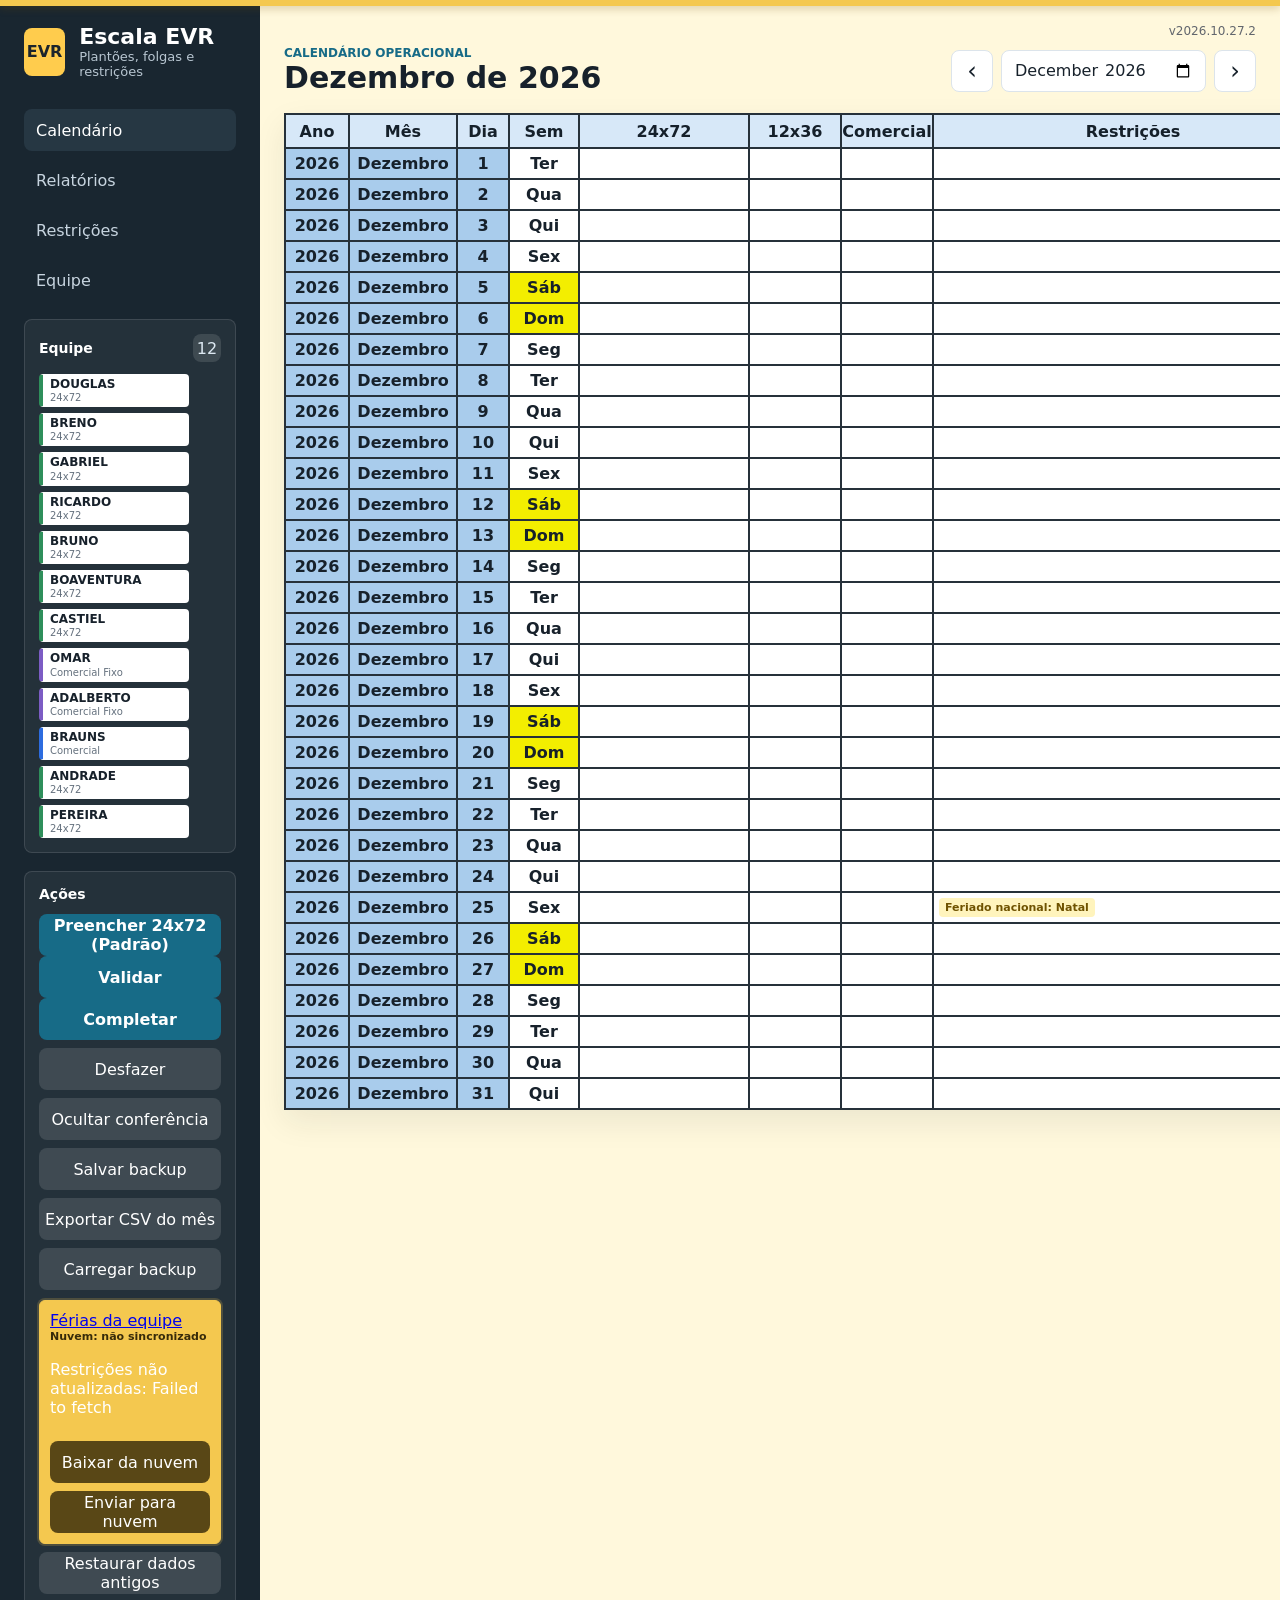
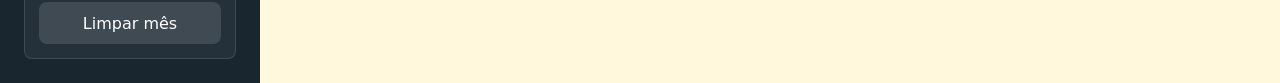
<file: index.html>
<!doctype html>
<html lang="pt-BR">
  <head>
    <meta charset="UTF-8" />
    <meta name="viewport" content="width=device-width, initial-scale=1.0" />
    <title>Escala EVR</title>
    <link rel="stylesheet" href="styles.css?v=20261021-2" />
  </head>
  <body>
    <div class="app-shell">
      <aside class="sidebar">
        <div class="brand">
          <span class="brand-mark">EVR</span>
          <div>
            <h1>Escala EVR</h1>
            <p>Plantões, folgas e restrições</p>
          </div>
        </div>

        <nav class="tabs" aria-label="Navegação principal">
          <button class="tab-button active" data-tab="calendar">Calendário</button>
          <button class="tab-button" data-tab="stats">Relatórios</button>
          <button class="tab-button" data-tab="restrictions">Restrições</button>
          <button class="tab-button" data-tab="people">Equipe</button>
        </nav>

        <section class="panel">
          <div class="panel-title">
            <h2>Equipe</h2>
            <span id="available-count">0</span>
          </div>
          <div id="available-list" class="person-list drop-zone" data-drop-target="available"></div>
        </section>

        <section class="panel">
          <div class="panel-title">
            <h2>Ações</h2>
          </div>
          <button id="auto-fill" class="primary-action">Preencher 24x72 (Padrão)</button>
          <button id="validate-schedule" class="primary-action" title="Confere índices positivos e pessoas esquecidas no mês">Validar</button>
          <button id="complete-schedule" class="primary-action" title="Preenche somente as vagas sem alterar quem já está na escala">Completar</button>
          <button id="undo-action" class="secondary-action" disabled>Desfazer</button>
          <button id="check-scale" class="secondary-action">Conferir escala</button>
          <button id="export-data" class="secondary-action">Salvar backup</button>
          <button id="export-csv" class="secondary-action">Exportar CSV do mês</button>
          <button id="import-data" class="secondary-action">Carregar backup</button>
          <div class="sync-box">
            <a href="ferias.html" target="_blank" rel="noopener">Férias da equipe</a>
            <strong id="sync-status">Nuvem: não sincronizado</strong>
            <p id="restriction-sync-status" role="status">Consultando restrições da nuvem...</p>
            <button id="sync-pull" class="secondary-action" type="button">Baixar da nuvem</button>
            <button id="sync-push" class="secondary-action" type="button">Enviar para nuvem</button>
          </div>
          <button id="restore-legacy" class="secondary-action">Restaurar dados antigos</button>
          <input id="import-file" type="file" accept="application/json,.json" hidden />
          <button id="clear-month" class="secondary-action">Limpar mês</button>
        </section>
      </aside>

      <main class="main">
        <div class="app-version-bar">
          <small id="app-version" title="Versão do aplicativo carregada neste navegador" aria-label="Versão do aplicativo">Versão não carregada</small>
        </div>
        <section id="calendar-tab" class="tab-page active">
          <header class="topbar">
            <div>
              <p class="eyebrow">Calendário operacional</p>
              <h2 id="month-title">Mês</h2>
            </div>
            <div class="month-controls">
              <button id="prev-month" class="icon-button" aria-label="Mês anterior">‹</button>
              <input id="month-picker" type="month" />
              <button id="next-month" class="icon-button" aria-label="Próximo mês">›</button>
            </div>
          </header>

          <div id="calendar-grid" class="scale-table"></div>
        </section>

        <section id="stats-tab" class="tab-page">
          <header class="topbar">
            <div>
              <p class="eyebrow">Resumo individual</p>
              <h2>Plantões e folgas</h2>
            </div>
          </header>
          <div id="stats-ranking" class="ranking-panel"></div>
          <div id="stats-grid" class="stats-grid"></div>
        </section>

        <section id="restrictions-tab" class="tab-page" hidden style="display:none">
          <header class="topbar">
            <div>
              <p class="eyebrow">Impedimentos</p>
              <h2>Férias, cursos e outros</h2>
            </div>
          </header>

          <form id="restriction-form" class="form-grid restriction-create-form">
            <fieldset class="restriction-people-field">
              <legend>Pessoas</legend>
              <div id="restriction-people" class="restriction-people-checklist"></div>
            </fieldset>
            <label>
              Tipo
              <select id="restriction-type">
                <option>Férias</option>
                <option>Curso</option>
                <option>Atestado</option>
                <option>Outro impedimento</option>
              </select>
            </label>
            <label class="vacation-metadata-field">
              Período das férias
              <select id="restriction-vacation-period">
                <option value="">Selecione</option>
                <option value="1">1º período</option>
                <option value="2">2º período</option>
                <option value="3">3º período</option>
              </select>
            </label>
            <label class="vacation-metadata-field">
              Ano de competência
              <input id="restriction-vacation-year" type="number" inputmode="numeric" min="2000" max="2100" placeholder="Ex.: 2026" />
            </label>
            <label>
              Início
              <input id="restriction-start" type="date" required />
            </label>
            <label>
              Fim
              <input id="restriction-end" type="date" required />
            </label>
            <label class="wide">
              Observação
              <input id="restriction-note" type="text" placeholder="Ex.: curso externo, férias aprovadas" />
            </label>
            <button class="primary-action" type="submit">Adicionar restrição</button>
          </form>

          <div class="restriction-toolbar">
            <p>Por padrão aparecem só restrições ativas ou futuras. Use o filtro para abrir restrições anteriores.</p>
            <div class="restriction-filter-controls">
              <label>
                Mostrar restrições
                <select id="restriction-filter">
                  <option value="active">Ativas e futuras</option>
                </select>
              </label>
              <label>
                Servidor
                <select id="restriction-person-filter">
                  <option value="all">Todos</option>
                </select>
              </label>
            </div>
          </div>

          <div id="vacation-check" class="vacation-check"></div>

          <div id="restriction-list" class="restriction-list"></div>

          <form id="holiday-form" class="form-grid holiday-form">
            <label>
              Data do feriado
              <input id="holiday-date" type="date" required />
            </label>
            <label class="wide">
              Nome
              <input id="holiday-name" type="text" placeholder="Ex.: Corpus Christi, feriado municipal" required />
            </label>
            <button class="primary-action" type="submit">Adicionar feriado</button>
          </form>

          <div id="holiday-list" class="restriction-list"></div>
        </section>

        <section id="people-tab" class="tab-page">
          <header class="topbar">
            <div>
              <p class="eyebrow">Cadastro</p>
              <h2>Equipe e regime base</h2>
            </div>
          </header>

          <form id="person-form" class="form-grid compact">
            <label>
              Nome
              <input id="person-name" type="text" placeholder="Nome da pessoa" required />
            </label>
            <label>
              Regime base
              <select id="person-shift">
                <option value="24x72">24x72</option>
                <option value="12x36">12x36</option>
                <option value="Comercial">Comercial</option>
                <option value="Comercial Fixo">Comercial fixo</option>
              </select>
            </label>
            <button class="primary-action" type="submit">Adicionar pessoa</button>
          </form>

          <section class="rotation-planner" aria-labelledby="rotation-title">
            <header class="rotation-planner-head">
              <div>
                <p class="eyebrow">Rodízio mensal</p>
                <h3 id="rotation-title">Planejamento 12x36</h3>
              </div>
              <label>
                A partir de
                <input id="rotation-start-month" type="month" />
              </label>
            </header>
            <div id="rotation-list" class="rotation-list"></div>
          </section>

          <div id="people-list" class="people-list"></div>
        </section>
      </main>
    </div>

    <div id="sync-password-modal" class="sync-password-modal" hidden>
      <section class="sync-password-dialog" role="dialog" aria-modal="true" aria-labelledby="sync-password-title">
        <div>
          <p class="eyebrow">Proteção do envio</p>
          <h2 id="sync-password-title">Enviar para a nuvem</h2>
          <p>Digite a senha para confirmar o envio desta escala.</p>
        </div>
        <form id="sync-password-form">
          <label>
            Senha
            <input id="sync-password" type="password" autocomplete="off" required />
          </label>
          <p id="sync-password-error" class="sync-password-error" role="alert"></p>
          <div class="sync-password-actions">
            <button id="sync-password-cancel" class="dialog-secondary" type="button">Cancelar</button>
            <button class="primary-action" type="submit">Confirmar envio</button>
          </div>
        </form>
      </section>
    </div>

    <script src="legacy-data.js"></script>
    <script src="initial-state.js"></script>
    <script src="app.js?v=20261027-2"></script>
  </body>
</html>
</file>
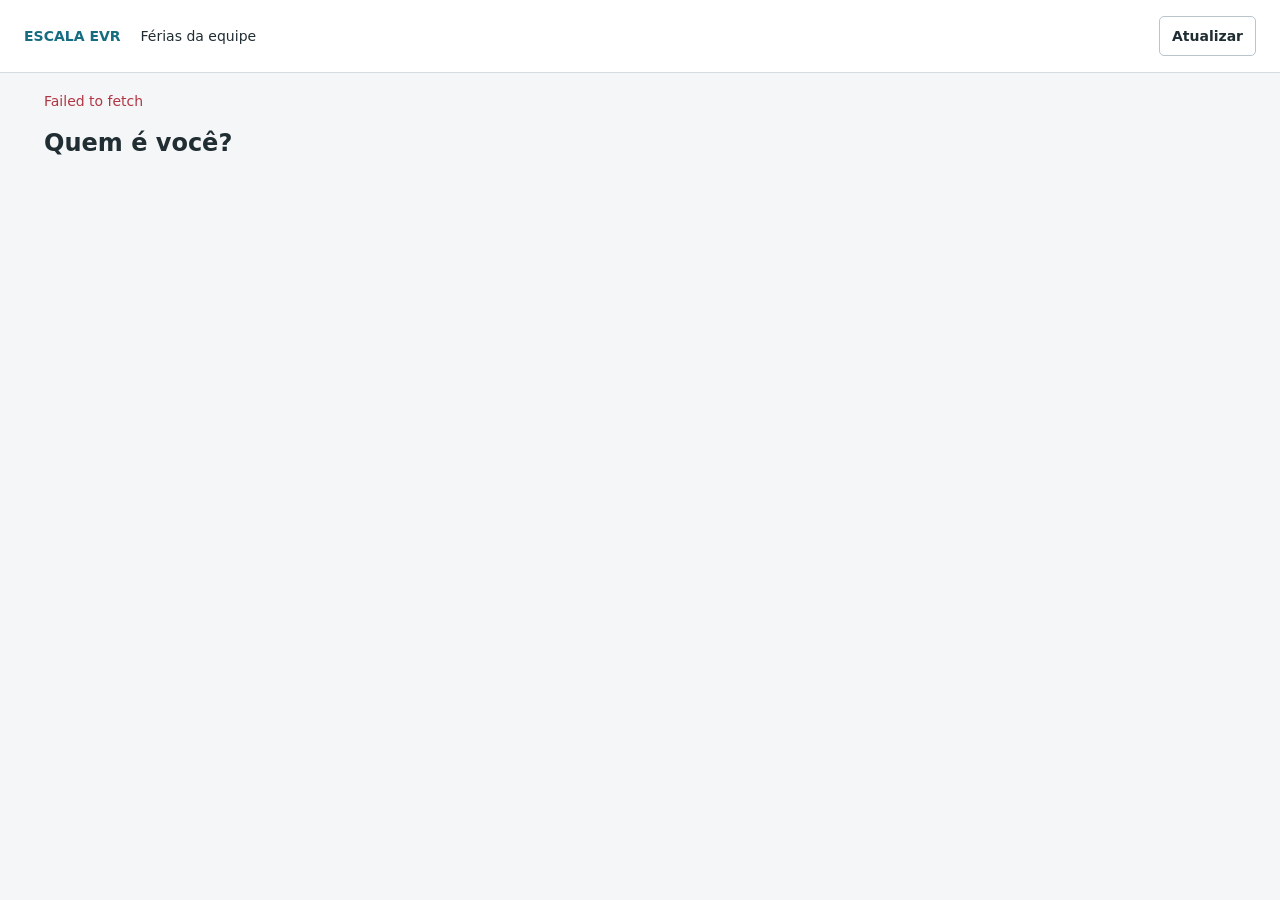
<file: ferias.html>
<!doctype html>
<html lang="pt-BR">
<head>
  <meta charset="utf-8" />
  <meta name="viewport" content="width=device-width, initial-scale=1" />
  <title>Férias da equipe · Escala EVR</title>
  <link rel="stylesheet" href="ferias.css?v=3" />
</head>
<body>
  <header><strong>ESCALA EVR</strong><span id="page-label">Férias da equipe</span><button id="refresh" type="button">Atualizar</button></header>
  <main>
    <p id="status" role="status" aria-live="polite">Carregando equipe...</p>
    <form id="admin-login" hidden>
      <h1>Administrar restrições</h1>
      <label>Senha administrativa<input id="admin-password" type="password" autocomplete="current-password" required /></label>
      <button class="primary" type="submit">Entrar</button>
    </form>
    <section id="selection"><h1>Quem é você?</h1><div id="people" class="people"></div></section>
    <section id="workspace" hidden>
      <div class="heading"><h1 id="person-name"></h1><button id="change-person" type="button">Trocar pessoa</button></div>
      <div class="columns">
        <section>
          <div class="heading"><h2 id="list-title">Minhas férias</h2><label>Competência <input id="year" type="number" min="2000" max="2100" /></label></div>
          <div id="admin-filters" class="dates" hidden>
            <label>Exibir<select id="scope"><option value="active">Vigentes e futuras</option><option value="all">Todas, inclusive anteriores</option><option value="month">Mês do calendário</option></select></label>
            <label>Tipo<select id="filter-type"><option value="all">Todos</option><option>Férias</option><option>Curso</option><option>Atestado</option><option>Outro impedimento</option><option>Feriado</option></select></label>
          </div>
          <p id="balance"></p><div id="vacations"></div>
          <form id="vacation-form">
            <h2 id="form-title">Novo período</h2>
            <label id="type-field" hidden>Tipo<select id="type"><option>Férias</option><option>Curso</option><option>Atestado</option><option>Outro impedimento</option><option>Feriado</option></select></label>
            <label id="person-field" hidden>Pessoa<select id="person"></select></label>
            <label id="period-field">Período<select id="period" required><option value="1">1º período</option><option value="2">2º período</option><option value="3">3º período</option></select></label>
            <div class="dates"><label>Início<input id="start" type="date" required /></label><label>Término<input id="end" type="date" required /></label></div>
            <label id="note-field" hidden><span id="note-label">Observação</span><input id="note" type="text" /></label>
            <p id="preview" aria-live="polite"></p>
            <div class="actions"><button id="save" class="primary" type="submit">Salvar minhas férias</button><button id="cancel" type="button" hidden>Cancelar edição</button></div>
          </form>
        </section>
        <section>
          <div class="heading"><h2 id="calendar-title">Férias da equipe</h2><label>Mês <input id="month" type="month" /></label></div>
          <div id="calendar" class="calendar"></div>
        </section>
      </div>
    </section>
  </main>
  <script src="ferias.js?v=3"></script>
</body>
</html>
</file>
<file: styles.css>
:root {
  --bg: #f4f6f8;
  --surface: #ffffff;
  --surface-2: #eef3f7;
  --text: #17212b;
  --muted: #65717e;
  --line: #dce4eb;
  --accent: #176b87;
  --accent-dark: #0f4d62;
  --green: #2f8f5b;
  --amber: #ba7a14;
  --red: #ba3b46;
  --blue: #2d6cdf;
  --shadow: 0 12px 30px rgba(22, 33, 43, 0.08);
}

* {
  box-sizing: border-box;
}

body {
  margin: 0;
  min-height: 100vh;
  background: var(--bg);
  color: var(--text);
  font-family:
    Inter, ui-sans-serif, system-ui, -apple-system, BlinkMacSystemFont, "Segoe UI",
    sans-serif;
}

button,
input,
select {
  font: inherit;
}

button {
  cursor: pointer;
}

.app-shell {
  display: grid;
  grid-template-columns: 260px 1fr;
  min-height: 100vh;
}

.sidebar {
  background: #192630;
  color: #fff;
  padding: 24px;
  display: flex;
  flex-direction: column;
  gap: 18px;
}

.brand {
  display: flex;
  gap: 14px;
  align-items: center;
  padding-bottom: 12px;
}

.brand-mark {
  display: grid;
  place-items: center;
  width: 48px;
  height: 48px;
  border-radius: 8px;
  background: #ffcc4d;
  color: #1b242c;
  font-weight: 800;
}

.brand h1,
.brand p,
.panel h2,
.topbar h2,
.eyebrow {
  margin: 0;
}

.brand h1 {
  font-size: 22px;
}

.brand p {
  color: #b8c6d1;
  font-size: 13px;
}

.tabs {
  display: grid;
  gap: 8px;
}

.tab-button,
.primary-action,
.secondary-action,
.icon-button {
  border: 0;
  border-radius: 8px;
  min-height: 42px;
}

.tab-button {
  text-align: left;
  padding: 11px 12px;
  background: transparent;
  color: #c7d4df;
}

.tab-button.active,
.tab-button:hover {
  background: #263743;
  color: #fff;
}

.panel {
  padding: 14px;
  border: 1px solid rgba(255, 255, 255, 0.12);
  border-radius: 8px;
  background: rgba(255, 255, 255, 0.05);
}

.panel-title {
  display: flex;
  align-items: center;
  justify-content: space-between;
  margin-bottom: 12px;
}

.panel h2 {
  font-size: 14px;
}

.panel-title span {
  display: grid;
  place-items: center;
  min-width: 28px;
  height: 28px;
  border-radius: 8px;
  background: rgba(255, 255, 255, 0.12);
  color: #dce8f1;
}

.person-list {
  display: grid;
  gap: 6px;
  min-height: 82px;
}

.person-card {
  position: relative;
  display: inline-grid;
  gap: 1px;
  min-width: 86px;
  max-width: 150px;
  padding: 3px 7px;
  border: 1px solid #2d343b;
  border-left: 4px solid var(--accent);
  border-radius: 4px;
  background: var(--surface);
  color: var(--text);
  box-shadow: none;
  user-select: none;
}

.sidebar .person-card {
  border-color: rgba(255, 255, 255, 0.14);
}

.person-card[draggable="true"] {
  cursor: grab;
}

.person-card strong {
  overflow: hidden;
  font-size: 12px;
  line-height: 1.1;
  text-overflow: ellipsis;
  white-space: nowrap;
}

.person-card span {
  color: var(--muted);
  font-size: 10px;
  line-height: 1.1;
}

.person-card.shift-24x72 {
  border-left-color: var(--green);
}

.person-card.shift-12x36 {
  border-left-color: var(--amber);
}

.person-card.shift-comercial {
  border-left-color: var(--blue);
}

.person-card.shift-comercial-fixo {
  border-left-color: #7c5cc4;
}

.person-card.is-empty-slot {
  background: #fff0f0;
  border-color: rgba(186, 59, 70, 0.75);
  border-left-color: var(--red);
  color: #8f1f2b;
}

.person-card.is-empty-slot span {
  color: #a33a43;
}

.person-card.is-fixed {
  background: #fffdf2;
}

.person-card.is-fixed::after {
  content: "F";
  position: absolute;
  right: 3px;
  bottom: 2px;
  display: grid;
  place-items: center;
  width: 12px;
  height: 12px;
  border-radius: 50%;
  background: #ffcc4d;
  color: #1b242c;
  font-size: 8px;
  font-weight: 900;
}

.person-card.has-rest-alert {
  padding-right: 24px;
}

.person-card.has-rule-alert {
  padding-left: 22px;
}

.person-card.rule-restriction {
  box-shadow: inset 0 0 0 1px #c83f4d;
}

.person-card.rule-vacation-eve {
  box-shadow: inset 0 0 0 1px #7650b7;
}

.person-card.rule-fixed-regime {
  box-shadow: inset 0 0 0 1px #d47b13;
}

.person-card.rule-capacity {
  box-shadow: inset 0 0 0 1px #b83280;
}

.person-card.owes-rest {
  background: #fff0f0;
  border-color: rgba(186, 59, 70, 0.75);
}

.person-card.extra-rest {
  background: #eef8ff;
  border-color: rgba(45, 108, 223, 0.55);
}

.person-card.suspended-rest {
  background: #f6f0ff;
  border-color: rgba(124, 92, 196, 0.62);
}

.rest-badge {
  position: absolute;
  right: 3px;
  top: 3px;
  display: grid;
  place-items: center;
  min-width: 17px;
  height: 17px;
  border-radius: 50%;
  color: #fff;
  font-size: 10px;
  font-weight: 900;
  line-height: 1;
}

.owes-rest .rest-badge {
  background: var(--red);
}

.extra-rest .rest-badge {
  background: var(--blue);
}

.suspended-rest .rest-badge {
  background: #7c5cc4;
}

.rule-alerts {
  position: absolute;
  left: 5px;
  bottom: 3px;
  display: flex;
  gap: 2px;
}

.rule-alert {
  display: grid;
  place-items: center;
  width: 14px;
  height: 14px;
  border-radius: 50%;
  background: #f5a000;
  color: #1b242c;
  font-size: 10px;
  font-weight: 900;
  line-height: 1;
}

.rule-alert.issue-restriction {
  background: #c83f4d;
  color: #fff;
}

.rule-alert.issue-vacation-eve {
  background: #7650b7;
  color: #fff;
}

.rule-alert.issue-fixed-regime {
  background: #d47b13;
  color: #fff;
}

.rule-alert.issue-capacity {
  background: #b83280;
  color: #fff;
}

.person-card.rule-rotation-repeat {
  box-shadow: inset 0 0 0 1px #0f766e;
}

.rule-alert.issue-rotation-repeat {
  background: #0f766e;
  color: #fff;
}

.card-remove {
  position: absolute;
  top: -7px;
  right: -7px;
  display: none;
  width: 17px;
  height: 17px;
  border: 1px solid rgba(186, 59, 70, 0.4);
  border-radius: 50%;
  background: #fff;
  color: var(--red);
  font-size: 13px;
  font-weight: 900;
  line-height: 14px;
  padding: 0;
}

.person-card:hover .card-remove {
  display: grid;
  place-items: center;
}

.primary-action {
  width: 100%;
  background: var(--accent);
  color: #fff;
  font-weight: 700;
}

.primary-action:hover {
  background: var(--accent-dark);
}

.secondary-action {
  width: 100%;
  margin-top: 8px;
  background: rgba(255, 255, 255, 0.12);
  color: #fff;
}

.sync-box {
  margin-top: 10px;
  padding: 10px;
  border: 1px solid rgba(255, 255, 255, 0.14);
  border-radius: 6px;
  background: rgba(255, 255, 255, 0.06);
}

.sync-status {
  display: block;
  color: rgba(255, 255, 255, 0.82);
  font-size: 11px;
  line-height: 1.25;
}

.sync-status.ok {
  color: #91d6a5;
}

.sync-status.dirty,
.sync-status.busy {
  color: #ffd47a;
}

.sync-status.error {
  color: #ff9da4;
}

body.sync-pending::before {
  content: "";
  position: fixed;
  z-index: 1000;
  inset: 0 0 auto;
  height: 6px;
  background: #f4c84f;
  box-shadow: 0 2px 8px rgba(115, 78, 0, 0.32);
  pointer-events: none;
}

body.sync-pending .sync-box {
  border-color: #f4c84f;
  background: #f4c84f;
  box-shadow: 0 0 0 2px rgba(244, 200, 79, 0.2);
}

body.sync-pending .sync-status {
  color: #372b0a;
  font-weight: 800;
}

body.sync-pending .sync-box .secondary-action {
  background: rgba(55, 43, 10, 0.82);
  color: #fff;
}

.sync-password-modal {
  position: fixed;
  z-index: 1200;
  inset: 0;
  display: grid;
  place-items: center;
  padding: 20px;
  background: rgba(18, 31, 42, 0.68);
}

.sync-password-modal[hidden] {
  display: none;
}

.sync-password-dialog {
  width: min(420px, 100%);
  padding: 22px;
  border: 1px solid #d7e0e6;
  border-radius: 8px;
  background: #fff;
  box-shadow: 0 18px 50px rgba(18, 31, 42, 0.28);
}

.sync-password-dialog h2,
.sync-password-dialog p {
  margin: 0;
}

.sync-password-dialog > div > p:last-child {
  margin-top: 6px;
  color: var(--muted);
}

.sync-password-dialog form,
.sync-password-dialog label {
  display: grid;
  gap: 7px;
}

.sync-password-dialog form {
  margin-top: 18px;
}

.sync-password-dialog input {
  width: 100%;
}

.sync-password-error {
  min-height: 18px;
  color: #b52e3d;
  font-size: 12px;
  font-weight: 750;
}

.sync-password-actions {
  display: flex;
  justify-content: flex-end;
  gap: 8px;
}

.sync-password-actions button {
  width: auto;
  margin: 0;
}

.dialog-secondary {
  border: 1px solid #cbd6dd;
  background: #eef2f4;
  color: var(--text);
}

.main {
  padding: 24px;
  overflow: auto;
  transition: background-color 160ms ease;
}

body.sync-pending .main {
  background: #fff8dc;
}

.app-version-bar {
  display: flex;
  justify-content: flex-end;
  margin-bottom: 8px;
  color: #62666d;
  font-size: 12px;
}

.app-version-bar small {
  font-size: inherit;
  white-space: nowrap;
}

.tab-page {
  display: none;
}

.tab-page.active {
  display: block;
}

.topbar {
  display: flex;
  justify-content: space-between;
  gap: 16px;
  align-items: center;
  margin-bottom: 18px;
}

.eyebrow {
  color: var(--accent);
  font-size: 12px;
  font-weight: 800;
  letter-spacing: 0;
  text-transform: uppercase;
}

.topbar h2 {
  font-size: 30px;
}

.month-controls {
  display: flex;
  align-items: center;
  gap: 8px;
}

.month-controls input,
.form-grid input,
.form-grid select {
  border: 1px solid var(--line);
  border-radius: 8px;
  background: #fff;
  color: var(--text);
  min-height: 42px;
  padding: 0 12px;
}

.icon-button {
  width: 42px;
  background: var(--surface);
  color: var(--text);
  border: 1px solid var(--line);
  font-size: 24px;
}

.scale-table {
  display: grid;
  min-width: 1120px;
  border-top: 2px solid #26313a;
  border-left: 2px solid #26313a;
  background: var(--surface);
  box-shadow: var(--shadow);
}

.scale-row {
  display: grid;
  grid-template-columns: 64px 108px 52px 70px var(--col-24, 340px) var(--col-12, 190px) var(--col-comercial, 340px) minmax(180px, 1fr) 70px;
  min-height: 31px;
}

.scale-row > div {
  display: flex;
  align-items: center;
  gap: 4px;
  padding: 2px 5px;
  border-right: 2px solid #26313a;
  border-bottom: 2px solid #26313a;
  overflow: hidden;
}

.scale-head {
  min-height: 34px;
  background: #d7e8f8;
  color: #15202a;
  font-weight: 800;
}

.scale-head > div {
  justify-content: center;
}

.date-cell {
  justify-content: center;
  background: #a9ccec;
  font-weight: 800;
}

.month-cell {
  text-transform: capitalize;
}

.weekday-cell {
  justify-content: center;
  background: #fff;
  font-weight: 800;
  text-transform: capitalize;
}

.weekend .weekday-cell {
  background: #f3ee00;
}

.scale-slot,
.restriction-cell {
  flex-wrap: wrap;
  min-height: 31px;
}

.scale-slot {
  position: relative;
  padding-right: 28px;
  flex-wrap: nowrap;
}

.scale-slot .person-card {
  cursor: grab;
}

.add-card-button {
  position: absolute;
  right: 5px;
  top: 5px;
  display: none;
  width: 21px;
  height: 21px;
  border: 1px solid rgba(23, 107, 135, 0.35);
  border-radius: 50%;
  background: #fff;
  color: var(--accent);
  font-size: 17px;
  font-weight: 900;
  line-height: 17px;
  padding: 0;
}

.scale-slot:hover .add-card-button,
.add-card-button:focus {
  display: grid;
  place-items: center;
}

.muted-slot {
  background: #f3f3f3;
}

.capacity {
  display: inline-grid;
  place-items: center;
  min-width: 42px;
  border-radius: 4px;
  padding: 2px 5px;
  background: var(--surface-2);
  color: var(--muted);
  font-size: 11px;
  font-weight: 800;
}

.capacity.full {
  background: rgba(47, 143, 91, 0.12);
  color: var(--green);
}

.capacity.missing {
  background: rgba(186, 59, 70, 0.12);
  color: var(--red);
}

.drop-zone.drag-over {
  outline: 2px dashed #ffcc4d;
  outline-offset: -4px;
}

.restriction-chip {
  border-radius: 4px;
  padding: 3px 6px;
  background: #ffe6dc;
  color: #7d2f24;
  font-size: 11px;
  font-weight: 700;
  white-space: nowrap;
}

.holiday-chip {
  border-radius: 4px;
  padding: 3px 6px;
  background: #fff4bd;
  color: #6f5200;
  font-size: 11px;
  font-weight: 800;
  white-space: nowrap;
}

.form-grid {
  display: grid;
  grid-template-columns: repeat(4, minmax(160px, 1fr));
  gap: 12px;
  padding: 16px;
  border-radius: 8px;
  background: var(--surface);
  border: 1px solid var(--line);
  box-shadow: var(--shadow);
  margin-bottom: 18px;
}

.restriction-people-field {
  grid-area: people;
  min-width: 0;
  margin: 0;
  padding: 0;
  border: 0;
}

.restriction-people-field legend {
  margin-bottom: 6px;
  color: var(--muted);
  font-size: 13px;
  font-weight: 700;
}

.restriction-people-checklist {
  display: grid;
  grid-template-columns: repeat(auto-fill, minmax(150px, 1fr));
  gap: 7px;
  max-height: 112px;
  overflow-y: auto;
  padding: 10px;
  border: 1px solid var(--line);
  border-radius: 8px;
  background: #fff;
}

.restriction-person-option {
  display: flex !important;
  grid-template-columns: none !important;
  align-items: center;
  gap: 7px !important;
  min-height: 30px;
  padding: 4px 7px;
  border-radius: 6px;
  color: var(--text) !important;
  cursor: pointer;
}

.restriction-person-option:hover {
  background: #eef5f8;
}

.restriction-person-option input {
  width: 16px;
  height: 16px;
  margin: 0;
}

.restriction-create-form {
  grid-template-areas:
    "people people people people"
    "type vacation-period vacation-year start"
    "end note note action";
}

.restriction-create-form > label:has(#restriction-type) {
  grid-area: type;
}

.restriction-create-form > label:has(#restriction-start) {
  grid-area: start;
}

.restriction-create-form > label:has(#restriction-vacation-period) {
  grid-area: vacation-period;
}

.restriction-create-form > label:has(#restriction-vacation-year) {
  grid-area: vacation-year;
}

.restriction-create-form > label:has(#restriction-end) {
  grid-area: end;
}

.restriction-create-form > label:has(#restriction-note) {
  grid-area: note;
}

.restriction-create-form > button[type="submit"] {
  grid-area: action;
}

.vacation-metadata-field[hidden],
.vacation-edit-field.is-hidden {
  display: none;
}

.holiday-form {
  margin-top: 18px;
}

.restriction-toolbar {
  display: flex;
  justify-content: space-between;
  align-items: end;
  gap: 16px;
  margin: -6px 0 12px;
}

.restriction-toolbar p {
  color: var(--muted);
  font-size: 13px;
  line-height: 1.35;
  max-width: 520px;
}

.restriction-filter-controls {
  display: flex;
  justify-content: flex-end;
  gap: 10px;
  flex: 1;
}

.restriction-toolbar label {
  display: grid;
  gap: 6px;
  flex: 0 0 min(280px, 100%);
  width: min(280px, 100%);
  color: var(--muted);
  font-size: 13px;
  font-weight: 700;
}

.restriction-toolbar select,
.restriction-edit-grid input,
.restriction-edit-grid select {
  min-height: 36px;
  border: 1px solid var(--line);
  border-radius: 8px;
  background: #fff;
  color: var(--text);
  padding: 0 8px;
}

.vacation-check {
  display: flex;
  align-items: center;
  justify-content: space-between;
  gap: 12px;
  margin: 0 0 12px;
  padding: 10px 12px;
  border: 1px solid var(--line);
  border-radius: 8px;
  background: #f8fafc;
}

.vacation-check strong {
  display: block;
  font-size: 14px;
}

.vacation-check span {
  color: var(--muted);
  font-size: 12px;
}

.vacation-check.is-complete {
  border-color: rgba(42, 148, 92, 0.22);
  background: rgba(42, 148, 92, 0.08);
}

.vacation-check.has-missing {
  border-color: rgba(190, 127, 33, 0.28);
  background: rgba(190, 127, 33, 0.08);
}

.person-vacation-check {
  display: grid;
  align-items: stretch;
  gap: 10px;
}

.vacation-person-head {
  display: flex;
  align-items: center;
  justify-content: space-between;
  gap: 12px;
}

.vacation-composition {
  display: grid;
  gap: 8px;
}

.vacation-composition-year {
  display: grid;
  grid-template-columns: minmax(190px, 240px) 1fr;
  align-items: center;
  gap: 10px;
  padding-top: 8px;
  border-top: 1px solid rgba(47, 143, 91, 0.18);
}

.vacation-composition-year > strong {
  font-size: 12px;
}

.vacation-period-list {
  display: flex;
  flex-wrap: wrap;
  gap: 6px;
}

.vacation-period-list span {
  display: inline-flex;
  align-items: center;
  gap: 7px;
  padding: 5px 7px;
  border: 1px solid rgba(47, 143, 91, 0.25);
  border-radius: 4px;
  background: #fff;
  color: var(--text);
}

.vacation-period-list b {
  color: var(--green);
  font-size: 11px;
}

.vacation-period-list em {
  color: var(--accent-dark);
  font-size: 11px;
  font-style: normal;
  font-weight: 800;
}

.vacation-missing-list {
  display: flex;
  flex-wrap: wrap;
  justify-content: flex-end;
  gap: 6px;
}

.vacation-missing-list span {
  padding: 4px 8px;
  border-radius: 999px;
  background: #fff;
  border: 1px solid rgba(190, 127, 33, 0.22);
  color: var(--text);
  font-weight: 800;
}

.form-grid.compact {
  grid-template-columns: minmax(220px, 1fr) 220px 180px;
}

.rotation-planner {
  margin-bottom: 18px;
  overflow: hidden;
  border: 1px solid var(--line);
  border-radius: 8px;
  background: var(--surface);
  box-shadow: var(--shadow);
}

.rotation-planner-head {
  display: flex;
  align-items: end;
  justify-content: space-between;
  gap: 16px;
  padding: 14px 16px;
  border-bottom: 1px solid var(--line);
  background: var(--surface-2);
}

.rotation-planner-head h3 {
  margin: 2px 0 0;
  font-size: 18px;
}

.rotation-planner-head label,
.rotation-add {
  display: grid;
  gap: 4px;
  color: var(--muted);
  font-size: 11px;
  font-weight: 800;
}

.rotation-planner-head input,
.rotation-add select {
  min-height: 36px;
  border: 1px solid var(--line);
  border-radius: 6px;
  background: #fff;
  color: var(--text);
  padding: 0 9px;
}

.rotation-list {
  display: grid;
}

.rotation-row {
  display: grid;
  grid-template-columns: 190px minmax(260px, 1fr) minmax(210px, 260px);
  align-items: center;
  gap: 14px;
  min-height: 60px;
  padding: 9px 16px;
  border-bottom: 1px solid var(--line);
}

.rotation-row:last-child {
  border-bottom: 0;
}

.rotation-row.is-empty {
  box-shadow: inset 4px 0 rgba(186, 122, 20, 0.65);
}

.rotation-row.has-conflict {
  background: #fff4f5;
  box-shadow: inset 4px 0 #c83f4d;
}

.rotation-month {
  display: grid;
  gap: 2px;
}

.rotation-month strong {
  font-size: 14px;
}

.rotation-month span {
  color: #a72f3c;
  font-size: 11px;
  font-weight: 800;
}

.rotation-people {
  display: flex;
  flex-wrap: wrap;
  gap: 6px;
}

.rotation-person {
  display: inline-flex;
  align-items: center;
  gap: 5px;
  min-height: 30px;
  padding: 3px 4px 3px 8px;
  border: 1px solid rgba(186, 122, 20, 0.38);
  border-left: 4px solid var(--amber);
  border-radius: 4px;
  background: #fffdf5;
  color: var(--text);
  font-size: 12px;
  font-weight: 800;
}

.rotation-person.has-conflict {
  border-color: rgba(200, 63, 77, 0.6);
  border-left-color: #c83f4d;
  background: #fff;
}

.rotation-person b {
  display: grid;
  place-items: center;
  width: 15px;
  height: 15px;
  border-radius: 50%;
  background: #c83f4d;
  color: #fff;
  font-size: 10px;
}

.rotation-person button {
  display: grid;
  place-items: center;
  width: 22px;
  height: 22px;
  padding: 0;
  border: 0;
  border-radius: 50%;
  background: transparent;
  color: var(--muted);
  font-size: 17px;
  line-height: 1;
}

.rotation-person button:hover,
.rotation-person button:focus-visible {
  background: rgba(186, 59, 70, 0.1);
  color: var(--red);
}

.rotation-empty {
  color: #8b5b0d;
  font-size: 12px;
  font-weight: 700;
  font-style: italic;
}

.rotation-add select {
  width: 100%;
}

.form-grid label {
  display: grid;
  gap: 6px;
  color: var(--muted);
  font-size: 13px;
  font-weight: 700;
}

.form-grid .wide {
  grid-column: span 2;
}

.form-grid button {
  align-self: end;
}

.stats-grid,
.restriction-list,
.people-list {
  display: grid;
  gap: 12px;
}

.ranking-panel {
  margin-bottom: 12px;
}

.stats-comparison-card {
  overflow: hidden;
  border: 1px solid var(--line);
  border-radius: 8px;
  background: var(--surface);
  box-shadow: var(--shadow);
}

.stats-comparison-card h3 {
  margin: 0;
  padding: 14px 16px;
  border-bottom: 1px solid var(--line);
  font-size: 16px;
  text-transform: capitalize;
}

.stats-table-wrap {
  overflow-x: auto;
}

.stats-comparison-table {
  width: 100%;
  min-width: 820px;
  border-collapse: collapse;
  font-size: 13px;
}

.stats-comparison-table th,
.stats-comparison-table td {
  padding: 10px 12px;
  border-bottom: 1px solid var(--line);
  text-align: center;
  white-space: nowrap;
}

.stats-comparison-table thead th {
  background: var(--surface-2);
  color: var(--muted);
  font-size: 11px;
  text-transform: uppercase;
}

.stats-comparison-table th:first-child {
  position: sticky;
  left: 0;
  z-index: 1;
  min-width: 160px;
  background: var(--surface);
  text-align: left;
}

.stats-comparison-table thead th:first-child {
  background: var(--surface-2);
}

.stats-comparison-table tbody tr:hover {
  background: #f5f9fb;
}

.stats-comparison-table tbody tr:last-child th,
.stats-comparison-table tbody tr:last-child td {
  border-bottom: 0;
}

.stats-comparison-table th small {
  display: block;
  margin-top: 2px;
  color: var(--muted);
  font-weight: 500;
}

.ranking-card,
.stat-card,
.restriction-item,
.person-row {
  display: grid;
  gap: 10px;
  padding: 16px;
  border: 1px solid var(--line);
  border-radius: 8px;
  background: var(--surface);
  box-shadow: var(--shadow);
}

.ranking-head h3 {
  margin: 0;
  font-size: 18px;
}

.ranking-head p {
  margin: 2px 0 0;
  color: var(--muted);
  font-size: 13px;
}

.ranking-list {
  display: grid;
  gap: 6px;
}

.ranking-row {
  display: grid;
  grid-template-columns: 38px minmax(140px, 1fr) 90px minmax(220px, 1.2fr);
  gap: 10px;
  align-items: center;
  padding: 8px 10px;
  border-radius: 8px;
  background: var(--surface-2);
}

.ranking-row strong {
  font-size: 18px;
}

.ranking-row b {
  font-size: 18px;
}

.ranking-row small {
  color: var(--muted);
}

.stat-head,
.restriction-item {
  grid-template-columns: 1fr auto;
  align-items: center;
}

.person-row {
  grid-template-columns: 1fr 170px auto;
  align-items: center;
}

.restriction-item.is-editing {
  grid-template-columns: 1fr;
}

.restriction-item.has-vacation-issues {
  border-left-width: 5px;
}

.restriction-item.vacation-issue-weekend {
  border-left-color: #7650b7;
}

.restriction-item.vacation-issue-weekly-rest {
  border-left-color: #d47b13;
}

.restriction-item.vacation-issue-holiday {
  border-left-color: #c83f4d;
}

.restriction-item.vacation-issue-before-holiday {
  border-left-color: #c65d1e;
}

.restriction-item.vacation-issue-short-period {
  border-left-color: #2d6cdf;
}

.restriction-item.vacation-issue-too-many-periods {
  border-left-color: #b83280;
}

.restriction-item.vacation-issue-missing-long-period {
  border-left-color: #0f766e;
}

.restriction-item.vacation-issue-total-days {
  border-left-color: #d49a16;
}

.restriction-item.vacation-issue-missing-metadata {
  border-left-color: #d47b13;
}

.restriction-item.vacation-issue-duplicate-period {
  border-left-color: #b83280;
}

.vacation-rule-warnings {
  display: flex;
  flex-wrap: wrap;
  gap: 5px;
  margin-top: 8px;
}

.vacation-rule-warning {
  display: inline-block;
  max-width: 100%;
  padding: 4px 7px;
  border: 1px solid currentColor;
  border-radius: 4px;
  background: #fff;
  font-size: 11px;
  font-weight: 750;
  line-height: 1.25;
}

.vacation-rule-warning.issue-weekend {
  color: #7650b7;
}

.vacation-rule-warning.issue-weekly-rest {
  color: #9a5709;
}

.vacation-rule-warning.issue-holiday {
  color: #b52e3d;
}

.vacation-rule-warning.issue-before-holiday {
  color: #a84912;
}

.vacation-rule-warning.issue-short-period {
  color: #245ab8;
}

.vacation-rule-warning.issue-too-many-periods {
  color: #9b2469;
}

.vacation-rule-warning.issue-missing-long-period {
  color: #0f766e;
}

.vacation-rule-warning.issue-total-days {
  border-color: #e9c66d;
  background: #fff4cf;
  color: #765400;
}

.vacation-rule-warning.issue-missing-metadata {
  border-color: #e4ad66;
  background: #fff0dc;
  color: #8b4b06;
}

.vacation-rule-warning.issue-duplicate-period {
  border-color: #d99ac0;
  background: #fff0f8;
  color: #8f205f;
}

.restriction-vacation-meta {
  color: var(--accent-dark);
  font-weight: 800;
}

.restriction-edit-grid {
  display: grid;
  grid-template-columns: minmax(150px, 1.1fr) 150px 140px 140px;
  gap: 10px;
}

.restriction-edit-grid label {
  display: grid;
  gap: 6px;
  color: var(--muted);
  font-size: 12px;
  font-weight: 800;
}

.restriction-edit-grid .wide {
  grid-column: span 2;
}

.restriction-actions {
  display: flex;
  flex-wrap: wrap;
  justify-content: flex-end;
  gap: 8px;
}

.compact-action {
  width: auto;
  min-height: 38px;
  margin-top: 0;
  padding: 0 12px;
}

.restriction-actions .secondary-action {
  width: auto;
  margin-top: 0;
  border: 1px solid var(--line);
  background: #eef4f8;
  color: var(--text);
}

.restriction-actions .primary-action {
  width: auto;
  margin-top: 0;
}

.row-shift-select {
  min-height: 36px;
  border: 1px solid var(--line);
  border-radius: 8px;
  background: #fff;
  color: var(--text);
  padding: 0 8px;
}

.stat-head {
  display: flex;
  justify-content: space-between;
  gap: 12px;
}

.metric-section-title {
  margin: 4px 0 -2px;
  color: var(--muted);
  font-size: 12px;
  font-weight: 800;
  letter-spacing: 0.08em;
  text-transform: uppercase;
}

.stat-head h3,
.restriction-item h3,
.person-row h3 {
  margin: 0;
  font-size: 18px;
}

.stat-head span,
.restriction-item p,
.person-row p {
  margin: 0;
  color: var(--muted);
  font-size: 13px;
}

.stat-metrics {
  display: grid;
  grid-template-columns: repeat(4, minmax(120px, 1fr));
  gap: 10px;
}

.metric {
  padding: 12px;
  border-radius: 8px;
  background: var(--surface-2);
}

.metric.owes-rest {
  background: rgba(186, 59, 70, 0.12);
}

.metric.extra-rest {
  background: rgba(45, 108, 223, 0.12);
}

.metric strong {
  display: block;
  font-size: 22px;
}

.metric span {
  color: var(--muted);
  font-size: 12px;
}

.danger-action {
  border: 1px solid rgba(186, 59, 70, 0.25);
  border-radius: 8px;
  min-height: 38px;
  padding: 0 12px;
  background: rgba(186, 59, 70, 0.08);
  color: var(--red);
  font-weight: 800;
}

.empty-state {
  padding: 16px;
  border: 1px dashed var(--line);
  border-radius: 8px;
  color: var(--muted);
  text-align: center;
}

@media (max-width: 1100px) {
  .app-shell {
    grid-template-columns: 1fr;
  }

  .sidebar {
    position: static;
  }

  .main {
    overflow-x: auto;
  }

  .form-grid,
  .form-grid.compact {
    grid-template-columns: 1fr;
  }

  .form-grid .wide {
    grid-column: auto;
  }

  .restriction-create-form {
    grid-template-areas:
      "people"
      "type"
      "vacation-period"
      "vacation-year"
      "start"
      "end"
      "note"
      "action";
  }

  .restriction-edit-grid {
    grid-template-columns: 1fr;
  }

  .restriction-edit-grid .wide {
    grid-column: auto;
  }

  .restriction-toolbar {
    align-items: stretch;
    flex-direction: column;
  }

  .restriction-filter-controls {
    justify-content: stretch;
  }

  .restriction-filter-controls label {
    flex: 1;
    width: auto;
  }

  .rotation-row {
    grid-template-columns: 160px minmax(220px, 1fr) minmax(190px, 230px);
  }
}

@media (max-width: 620px) {
  .main,
  .sidebar {
    padding: 16px;
  }

  .topbar {
    align-items: stretch;
    flex-direction: column;
  }

  .rotation-planner-head {
    align-items: stretch;
    flex-direction: column;
  }

  .rotation-row {
    grid-template-columns: 1fr;
    gap: 8px;
    padding: 12px;
  }

  .restriction-filter-controls,
  .vacation-person-head {
    align-items: stretch;
    flex-direction: column;
  }

  .vacation-composition-year {
    grid-template-columns: 1fr;
  }

  .stat-metrics {
    grid-template-columns: 1fr;
  }

  .ranking-row {
    grid-template-columns: 32px 1fr 80px;
  }

  .ranking-row small {
    grid-column: 2 / -1;
  }
}
</file>
<file: ferias.css>
:root{font-family:system-ui,-apple-system,sans-serif;color:#202d32;background:#f4f6f7;font-size:14px;letter-spacing:0}*{box-sizing:border-box}[hidden]{display:none!important}body{margin:0}header{background:#fff;border-bottom:1px solid #d5dce0;padding:16px 24px;display:flex;align-items:center;gap:20px}header strong{color:#166d81}header button{margin-left:auto}main{max-width:1240px;margin:auto;padding:20px 24px}h1{font-size:24px;margin:12px 0 20px}h2{font-size:18px;margin:16px 0}button,input,select{font:inherit;border:1px solid #b9c5cb;background:#fff;border-radius:5px;padding:9px 12px;color:inherit;min-height:40px}button{cursor:pointer;font-weight:600}button:hover{background:#edf5f6;border-color:#166d81}button:disabled{opacity:.55;cursor:wait}button:focus-visible,input:focus-visible,select:focus-visible{outline:3px solid #e3b82f;outline-offset:2px}.primary{background:#166d81;color:white}.primary:hover{background:#105566}.people{display:grid;grid-template-columns:repeat(auto-fit,minmax(180px,1fr));gap:12px;max-height:68vh;overflow:auto;padding:3px}.person{display:flex;align-items:center;gap:12px;text-align:left;padding:16px;min-height:76px}.initials{display:grid;place-items:center;width:36px;height:36px;flex-shrink:0;border-radius:50%;background:#e0efea;color:#22684f}.heading{display:flex;align-items:center;justify-content:space-between;gap:12px;flex-wrap:wrap}.heading h1{margin-bottom:12px}.columns{display:grid;grid-template-columns:minmax(280px,400px) minmax(0,1fr);gap:36px}.columns>section{min-width:0}label{display:flex;flex-direction:column;gap:6px;font-size:13px;font-weight:600}#year{width:104px}form{border-top:1px solid #cbd6db;margin-top:20px;padding-top:4px;display:grid;gap:12px}.dates{display:grid;grid-template-columns:1fr 1fr;gap:10px;min-width:0}.dates input{width:100%;min-width:0}.actions{display:flex;gap:8px;flex-wrap:wrap}.vacation{background:white;border:1px solid #d7dfe2;border-left:3px solid #498570;border-radius:5px;padding:12px;margin:10px 0}.vacation p{margin:7px 0;color:#51616a}.vacation .actions button{font-size:12px;padding:5px 9px;min-height:32px}.delete{color:#b13644}#status{min-height:24px;color:#51616a;margin:0 0 12px}#status.error,#preview.error{color:#b13644}#status.success{color:#23714c}#balance{font-weight:600;color:#22684f}#preview{margin:0;min-height:20px}.calendar{border:1px solid #ced8dd;border-radius:5px;overflow:hidden;background:white}.day{display:grid;grid-template-columns:72px minmax(0,1fr) 55px;align-items:center;min-height:39px;border-bottom:1px solid #e4e9ec;padding:6px 10px;gap:10px}.day:last-child{border-bottom:0}.day.weekend{background:#faf6e6}.day b{font-size:12px}.day .names{display:flex;flex-wrap:wrap;gap:4px}.tag{background:#e8edf7;padding:3px 6px;border-radius:3px;font-size:12px;overflow-wrap:anywhere}.tag.mine{background:#d6eee2;color:#215d45}.count{text-align:right;font-size:12px;color:#65747c}.count.busy{color:#9b601a;font-weight:bold}.empty{color:#65747c}.person>span:last-child{overflow-wrap:anywhere}@media(max-width:740px){header{padding:12px;gap:10px;flex-wrap:wrap}main{padding:16px}.columns{grid-template-columns:1fr;gap:24px}.people{grid-template-columns:repeat(2,minmax(0,1fr))}.person{padding:10px;gap:8px;font-size:13px}.initials{width:28px;height:28px}.heading h1{font-size:22px}.day{grid-template-columns:62px minmax(0,1fr) 44px}header span{font-size:12px}}
.day{grid-template-columns:72px minmax(0,1fr) 170px}
@media(max-width:740px){.day{grid-template-columns:62px minmax(0,1fr)}.day .count{grid-column:2;text-align:left}}
#admin-login{max-width:420px}.dates>*{min-width:0}.dates select{width:100%;max-width:100%}#admin-filters{margin:12px 0}#admin-password{width:100%}
</file>
